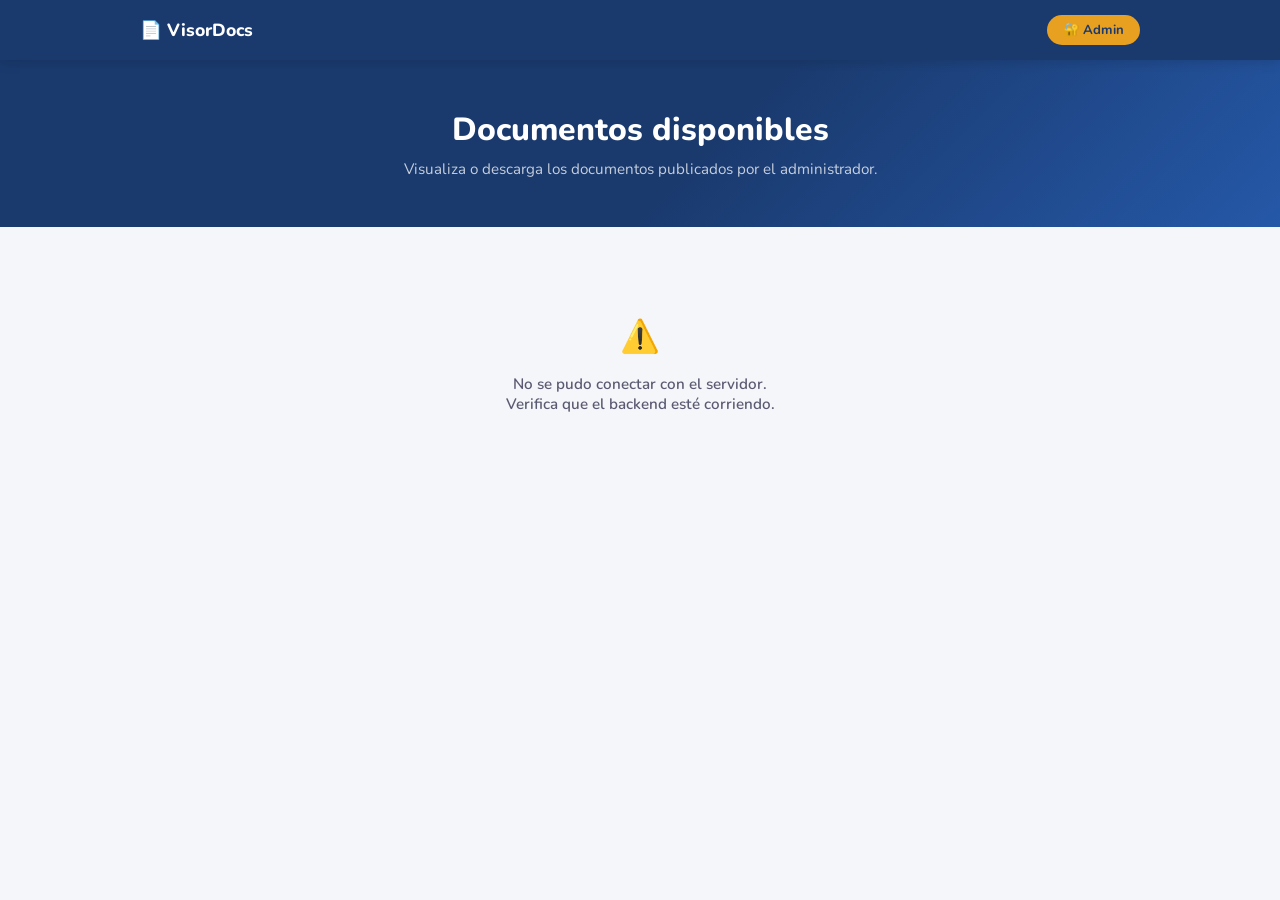
<file: index.html>
<!DOCTYPE html>
<html lang="es">
<head>
  <meta charset="UTF-8"/>
  <meta name="viewport" content="width=device-width, initial-scale=1.0"/>
  <title>VisorDocs - Documentos</title>
  <link rel="preconnect" href="https://fonts.googleapis.com"/>
  <link href="https://fonts.googleapis.com/css2?family=Nunito:wght@400;600;700;800&display=swap" rel="stylesheet"/>
  <link rel="stylesheet" href="style.css"/>
</head>
<body>

  <!-- NAV -->
  <nav>
    <div class="nav-inner">
      <div class="logo">📄 VisorDocs</div>
      <a href="login.html" class="btn-nav">🔐 Admin</a>
    </div>
  </nav>

  <!-- HERO -->
  <section class="hero">
    <h1>Documentos disponibles</h1>
    <p>Visualiza o descarga los documentos publicados por el administrador.</p>
  </section>

  <!-- DOCUMENTOS -->
  <section class="contenido">
    <div class="inner">

      <!-- Mensaje cargando -->
      <div id="cargando" class="estado-msg">
        <div class="spinner-grande"></div>
        <p>Cargando documentos...</p>
      </div>

      <!-- Mensaje sin documentos -->
      <div id="sinDocs" class="estado-msg" style="display:none;">
        <div style="font-size:3rem;">📭</div>
        <p>Aún no hay documentos publicados.</p>
      </div>

      <!-- Grid de documentos -->
      <div id="gridDocs" class="docs-grid" style="display:none;"></div>

    </div>
  </section>

  <!-- MODAL VISOR PDF -->
  <div id="visor-modal" class="visor-overlay" onclick="cerrarVisor(event)">
    <div class="visor-contenedor">
      <div class="visor-header">
        <span id="visor-titulo">Documento</span>
        <button class="visor-cerrar" onclick="cerrarVisor()">✕ Cerrar</button>
      </div>
      <iframe id="visor-iframe" class="visor-iframe" src=""></iframe>
    </div>
  </div>

  <script src="script.js"></script>
  <script>
    // Al cargar la página, trae los documentos del backend
    document.addEventListener('DOMContentLoaded', cargarDocumentos);
  </script>
</body>
</html>
</file>
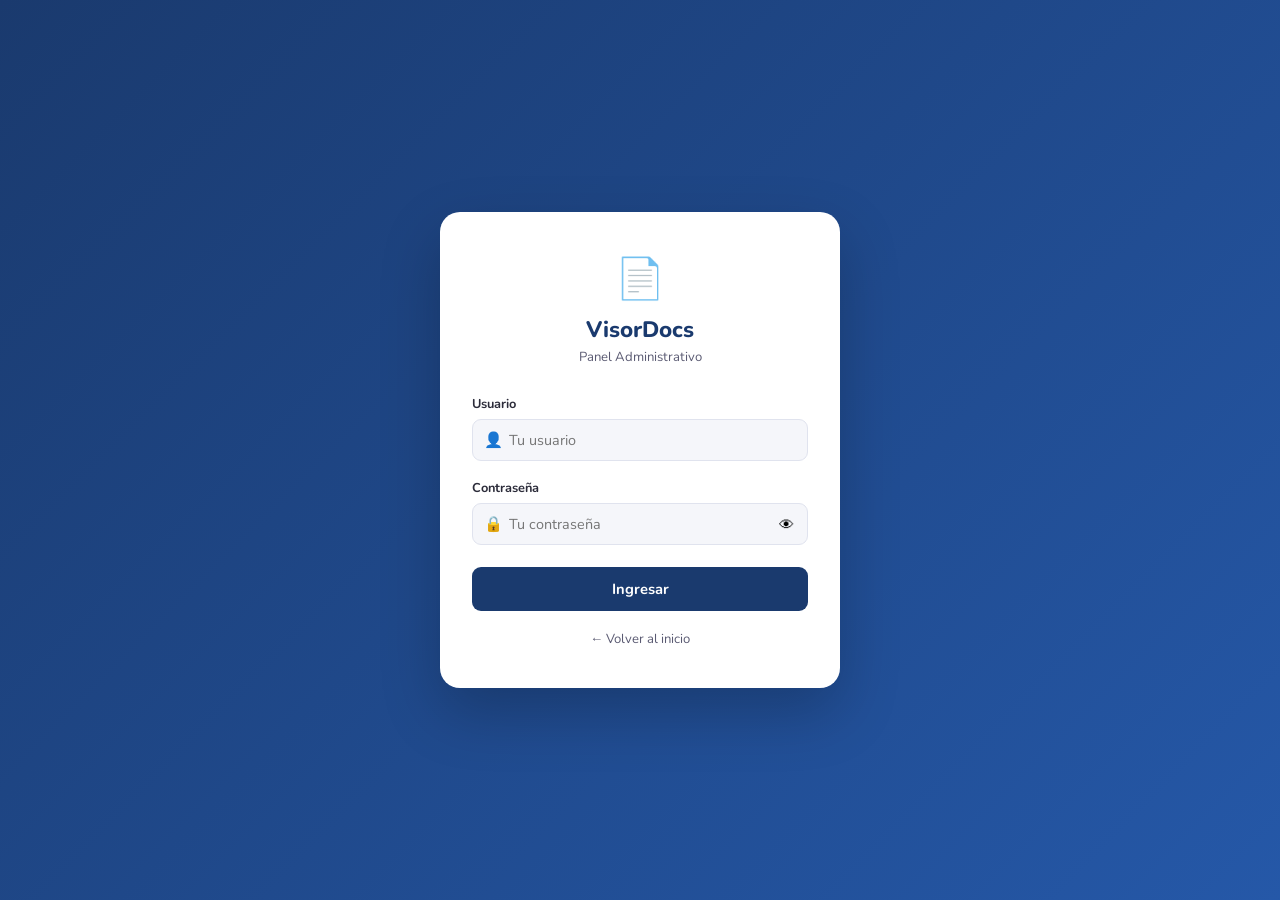
<file: admin.html>
<!DOCTYPE html>
<html lang="es">
<head>
  <meta charset="UTF-8"/>
  <meta name="viewport" content="width=device-width, initial-scale=1.0"/>
  <title>VisorDocs - Panel Admin</title>
  <link rel="preconnect" href="https://fonts.googleapis.com"/>
  <link href="https://fonts.googleapis.com/css2?family=Nunito:wght@400;600;700;800&display=swap" rel="stylesheet"/>
  <link rel="stylesheet" href="style.css"/>
</head>
<body>

  <!-- NAV ADMIN -->
  <nav class="nav-admin">
    <div class="nav-inner">
      <div class="logo">📄 VisorDocs <span class="badge-admin">Admin</span></div>
      <div class="nav-right">
        <span id="saludo" class="saludo"></span>
        <button class="btn-cerrar" onclick="cerrarSesion()">Cerrar sesión</button>
      </div>
    </div>
  </nav>

  <!-- CONTENIDO ADMIN -->
  <div class="admin-layout">

    <!-- ═══ PANEL SUBIR PDF ═══ -->
    <div class="panel">
      <h2 class="panel-titulo">📤 Subir nuevo documento</h2>

      <div id="uploadMsg" class="upload-msg" style="display:none;"></div>

      <form id="subirForm" onsubmit="subirDocumento(event)">

        <div class="form-group">
          <label>Título del documento *</label>
          <input type="text" id="titulo" placeholder="Ej: Revista Escolar N°01" required/>
        </div>

        <div class="form-group">
          <label>Descripción</label>
          <textarea id="descripcion" placeholder="Ej: Edición 2025 - primer trimestre" rows="3"></textarea>
        </div>

        <div class="form-group">
          <label>Archivo PDF *</label>
          <div class="file-drop" id="fileDrop" onclick="document.getElementById('archivoPdf').click()">
            <div class="file-drop-icon">📄</div>
            <div class="file-drop-texto" id="fileTexto">
              Haz clic o arrastra tu PDF aquí
            </div>
            <div class="file-drop-sub">Solo archivos .pdf · Máx. 10MB</div>
            <input
              type="file"
              id="archivoPdf"
              accept=".pdf"
              style="display:none;"
              onchange="archivoSeleccionado(this)"
              required
            />
          </div>
        </div>

        <button type="submit" class="btn-subir" id="btnSubir">
          <span class="btn-spinner" id="spinnerSubir" style="display:none;"></span>
          <span id="btnSubirTexto">📤 Subir documento</span>
        </button>

      </form>
    </div>

    <!-- ═══ LISTA DE DOCUMENTOS ═══ -->
    <div class="panel">
      <h2 class="panel-titulo">📋 Documentos publicados</h2>

      <div id="cargandoAdmin" class="estado-msg-sm">
        <div class="spinner-grande"></div>
      </div>

      <div id="sinDocsAdmin" class="estado-msg-sm" style="display:none;">
        <p>📭 No hay documentos aún.</p>
      </div>

      <div id="listaAdmin"></div>
    </div>

  </div>

  <script src="script.js"></script>
  <script>
    // Proteger la página: si no está logueado, redirige al login
    if (sessionStorage.getItem('adminLogueado') !== 'true') {
      window.location.href = 'login.html';
    }

    // Mostrar saludo
    const usuario = sessionStorage.getItem('adminUsuario') || 'Admin';
    document.getElementById('saludo').textContent = '👋 Hola, ' + usuario;

    // Cargar documentos al entrar
    document.addEventListener('DOMContentLoaded', cargarDocumentosAdmin);

    // ── Drag & Drop en la zona de archivo ──
    const fileDrop = document.getElementById('fileDrop');
    fileDrop.addEventListener('dragover',  function(e){ e.preventDefault(); fileDrop.classList.add('drag-over'); });
    fileDrop.addEventListener('dragleave', function()  { fileDrop.classList.remove('drag-over'); });
    fileDrop.addEventListener('drop', function(e) {
      e.preventDefault();
      fileDrop.classList.remove('drag-over');
      const file = e.dataTransfer.files[0];
      if (file && file.type === 'application/pdf') {
        document.getElementById('archivoPdf').files = e.dataTransfer.files;
        archivoSeleccionado({ files: e.dataTransfer.files });
      }
    });

    function archivoSeleccionado(input) {
      const file = input.files[0];
      if (file) {
        document.getElementById('fileTexto').textContent = '✅ ' + file.name;
        document.getElementById('fileDrop').classList.add('file-ok');
      }
    }

    function cerrarSesion() {
      sessionStorage.clear();
      window.location.href = 'login.html';
    }
  </script>
</body>
</html>
</file>
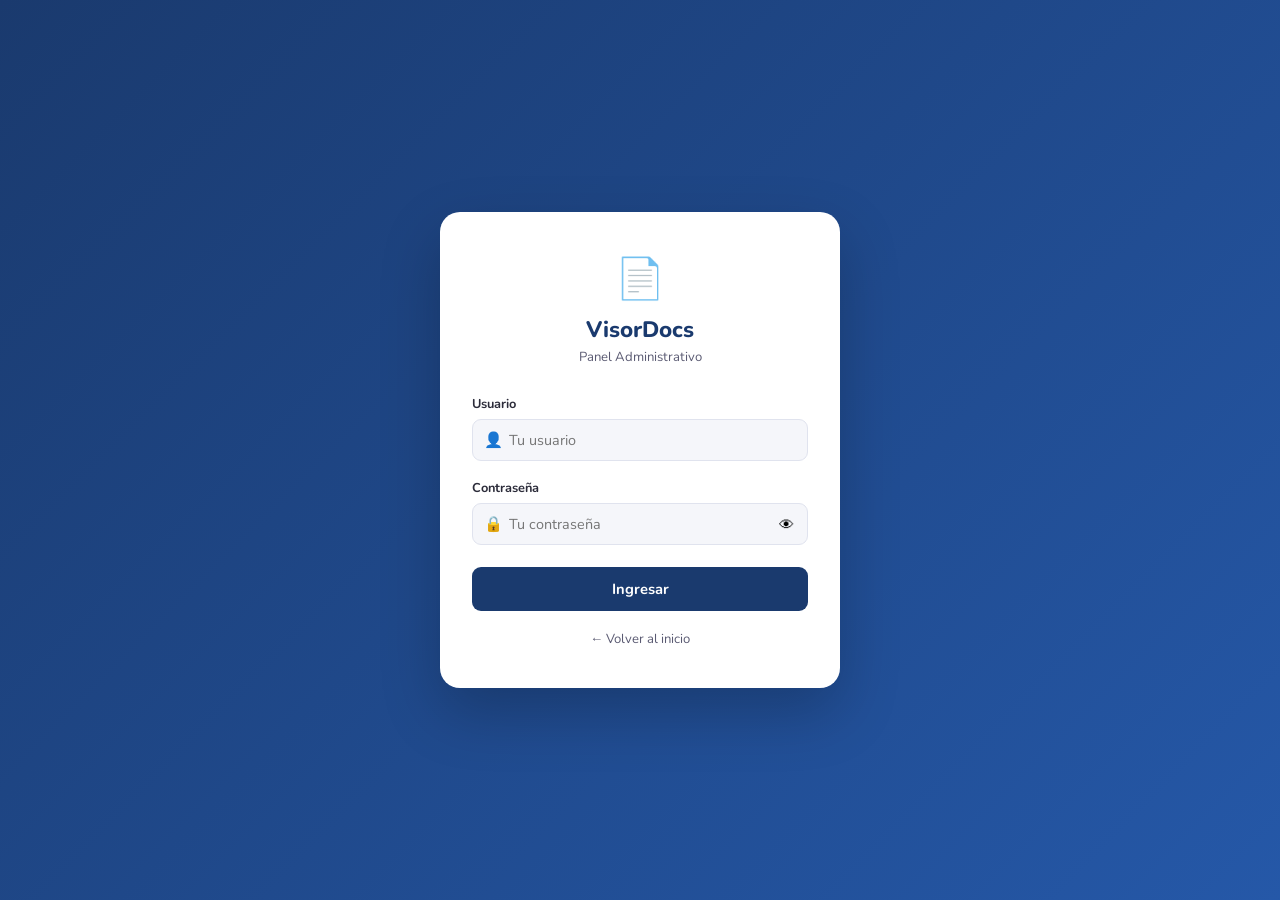
<file: login.html>
<!DOCTYPE html>
<html lang="es">
<head>
  <meta charset="UTF-8"/>
  <meta name="viewport" content="width=device-width, initial-scale=1.0"/>
  <title>VisorDocs - Admin</title>
  <link rel="preconnect" href="https://fonts.googleapis.com"/>
  <link href="https://fonts.googleapis.com/css2?family=Nunito:wght@400;600;700;800&display=swap" rel="stylesheet"/>
  <link rel="stylesheet" href="style.css"/>
</head>
<body class="body-login">

  <div class="login-card">

    <div class="login-header">
      <div class="login-logo">📄</div>
      <h1>VisorDocs</h1>
      <p>Panel Administrativo</p>
    </div>

    <!-- Error -->
    <div class="error-msg" id="errorMsg">
      ⚠️ Usuario o contraseña incorrectos.
    </div>

    <!-- Form -->
    <form id="loginForm" onsubmit="handleLogin(event)">

      <div class="form-group">
        <label>Usuario</label>
        <div class="input-wrap">
          <span class="ico">👤</span>
          <input type="text" id="usuario" placeholder="Tu usuario" required/>
        </div>
      </div>

      <div class="form-group">
        <label>Contraseña</label>
        <div class="input-wrap">
          <span class="ico">🔒</span>
          <input type="password" id="password" placeholder="Tu contraseña" required/>
          <button type="button" class="toggle-pass" onclick="togglePass()">👁</button>
        </div>
      </div>

      <button type="submit" class="btn-login" id="btnLogin">
        <span class="btn-spinner" id="spinner" style="display:none;"></span>
        <span id="btnTexto">Ingresar</span>
      </button>

    </form>

    <a href="index.html" class="volver">← Volver al inicio</a>

  </div>

  <script src="script.js"></script>
  <script>
    // Si ya está logueado, redirige directo
    if (sessionStorage.getItem('adminLogueado') === 'true') {
      window.location.href = 'admin.html';
    }

    function handleLogin(e) {
      e.preventDefault();
      const usuario  = document.getElementById('usuario').value.trim();
      const password = document.getElementById('password').value;
      const errorMsg = document.getElementById('errorMsg');
      const spinner  = document.getElementById('spinner');
      const btnTexto = document.getElementById('btnTexto');
      const btnLogin = document.getElementById('btnLogin');

      errorMsg.classList.remove('visible');
      spinner.style.display = 'inline-block';
      btnTexto.textContent  = 'Verificando...';
      btnLogin.disabled     = true;

      // ── TEMPORAL: valida localmente ──
      // Cuando tengas el backend listo reemplaza esto por:
      // const res  = await fetch('http://localhost:8080/api/auth/login', {
      //   method: 'POST',
      //   headers: { 'Content-Type': 'application/json' },
      //   body: JSON.stringify({ usuario, password })
      // });
      // if (res.ok) { sessionStorage.setItem('adminLogueado','true'); window.location.href='admin.html'; }
      setTimeout(function () {
        spinner.style.display = 'none';
        btnLogin.disabled     = false;
        btnTexto.textContent  = 'Ingresar';

        if (usuario === 'admin' && password === 'admin123') {
          sessionStorage.setItem('adminLogueado', 'true');
          sessionStorage.setItem('adminUsuario', usuario);
          window.location.href = 'admin.html';
        } else {
          errorMsg.classList.add('visible');
          document.getElementById('password').value = '';
        }
      }, 800);
    }

    function togglePass() {
      const inp = document.getElementById('password');
      inp.type  = inp.type === 'password' ? 'text' : 'password';
    }
  </script>
</body>
</html>
</file>
<file: style.css>
/* ════════════════════════════
   RESET Y VARIABLES
════════════════════════════ */
* { margin: 0; padding: 0; box-sizing: border-box; }

:root {
  --azul:   #1a3a6e;
  --azul2:  #2558a8;
  --dorado: #e8a020;
  --blanco: #ffffff;
  --gris:   #f5f6fa;
  --texto:  #2c2c3a;
  --texto2: #5a5a72;
  --verde:  #2e7d32;
  --rojo:   #c62828;
}

html { scroll-behavior: smooth; }

body {
  font-family: 'Nunito', sans-serif;
  color: var(--texto);
  background: var(--gris);
  min-height: 100vh;
}

/* ════════════════════════════
   NAV
════════════════════════════ */
nav {
  background: var(--azul);
  padding: 0 1.5rem;
  height: 60px;
  display: flex;
  align-items: center;
  box-shadow: 0 2px 12px rgba(0,0,0,0.15);
  position: sticky;
  top: 0;
  z-index: 100;
}

.nav-inner {
  max-width: 1000px;
  margin: 0 auto;
  width: 100%;
  display: flex;
  align-items: center;
  justify-content: space-between;
}

.logo {
  font-size: 1.1rem;
  font-weight: 800;
  color: var(--blanco);
  display: flex;
  align-items: center;
  gap: 8px;
}

.badge-admin {
  background: var(--dorado);
  color: var(--azul);
  font-size: 0.7rem;
  font-weight: 800;
  padding: 2px 8px;
  border-radius: 20px;
  letter-spacing: 0.5px;
}

.btn-nav {
  background: var(--dorado);
  color: var(--azul);
  padding: 6px 16px;
  border-radius: 20px;
  font-size: 0.82rem;
  font-weight: 700;
  text-decoration: none;
  transition: background 0.2s;
}

.btn-nav:hover { background: #f5c04a; }

/* Nav admin */
.nav-admin { background: var(--azul); }

.nav-right {
  display: flex;
  align-items: center;
  gap: 1rem;
}

.saludo {
  color: rgba(255,255,255,0.8);
  font-size: 0.85rem;
  font-weight: 600;
}

.btn-cerrar {
  background: rgba(255,255,255,0.12);
  color: var(--blanco);
  border: 1px solid rgba(255,255,255,0.2);
  padding: 6px 14px;
  border-radius: 20px;
  font-size: 0.82rem;
  font-weight: 700;
  cursor: pointer;
  font-family: 'Nunito', sans-serif;
  transition: background 0.2s;
}

.btn-cerrar:hover { background: rgba(255,255,255,0.22); }

/* ════════════════════════════
   HERO
════════════════════════════ */
.hero {
  background: linear-gradient(135deg, var(--azul) 55%, var(--azul2) 100%);
  padding: 3rem 1.5rem;
  text-align: center;
}

.hero h1 {
  font-size: 2rem;
  font-weight: 800;
  color: var(--blanco);
  margin-bottom: 0.5rem;
}

.hero p {
  color: rgba(255,255,255,0.75);
  font-size: 0.95rem;
}

/* ════════════════════════════
   CONTENIDO PRINCIPAL
════════════════════════════ */
.contenido {
  padding: 2.5rem 1.5rem;
}

.inner {
  max-width: 1000px;
  margin: 0 auto;
}

/* ════════════════════════════
   ESTADOS (cargando / vacío)
════════════════════════════ */
.estado-msg {
  text-align: center;
  padding: 3rem 1rem;
  color: var(--texto2);
  display: flex;
  flex-direction: column;
  align-items: center;
  gap: 1rem;
  font-size: 0.95rem;
  font-weight: 600;
}

.estado-msg-sm {
  text-align: center;
  padding: 2rem 1rem;
  color: var(--texto2);
  font-size: 0.9rem;
}

/* ════════════════════════════
   SPINNER
════════════════════════════ */
.spinner-grande {
  width: 40px;
  height: 40px;
  border: 3px solid #dde1ee;
  border-top-color: var(--azul2);
  border-radius: 50%;
  animation: spin 0.7s linear infinite;
}

.btn-spinner {
  width: 15px;
  height: 15px;
  border: 2px solid rgba(255,255,255,0.4);
  border-top-color: #fff;
  border-radius: 50%;
  animation: spin 0.6s linear infinite;
  display: inline-block;
  vertical-align: middle;
  margin-right: 6px;
}

@keyframes spin { to { transform: rotate(360deg); } }

/* ════════════════════════════
   GRID DE DOCUMENTOS
════════════════════════════ */
.docs-grid {
  display: grid;
  grid-template-columns: repeat(auto-fill, minmax(260px, 1fr));
  gap: 1.5rem;
}

.doc-card {
  background: var(--blanco);
  border-radius: 14px;
  border: 1.5px solid #e4e7f0;
  overflow: hidden;
  transition: all 0.22s;
}

.doc-card:hover {
  border-color: var(--azul2);
  transform: translateY(-3px);
  box-shadow: 0 10px 28px rgba(26,58,110,0.1);
}

.doc-portada {
  background: linear-gradient(135deg, #e8eaf6, #c5cae9);
  height: 140px;
  display: flex;
  align-items: center;
  justify-content: center;
  font-size: 3.5rem;
}

.doc-info {
  padding: 1rem 1.2rem 1.2rem;
}

.doc-titulo {
  font-weight: 800;
  font-size: 0.95rem;
  color: var(--azul);
  margin-bottom: 4px;
  line-height: 1.3;
}

.doc-desc {
  font-size: 0.8rem;
  color: var(--texto2);
  margin-bottom: 0.8rem;
  line-height: 1.5;
}

.doc-fecha {
  font-size: 0.72rem;
  color: #9da4b8;
  margin-bottom: 0.8rem;
}

.doc-btns {
  display: flex;
  gap: 8px;
}

.btn-ver {
  flex: 1;
  background: var(--azul);
  color: var(--blanco);
  border: none;
  padding: 8px;
  border-radius: 8px;
  font-size: 0.82rem;
  font-weight: 700;
  cursor: pointer;
  font-family: 'Nunito', sans-serif;
  transition: background 0.2s;
}

.btn-ver:hover { background: var(--azul2); }

.btn-dl {
  flex: 1;
  background: transparent;
  color: var(--azul);
  border: 1.5px solid var(--azul);
  padding: 8px;
  border-radius: 8px;
  font-size: 0.82rem;
  font-weight: 700;
  text-decoration: none;
  text-align: center;
  transition: all 0.2s;
}

.btn-dl:hover { background: var(--azul); color: var(--blanco); }

/* ════════════════════════════
   MODAL VISOR PDF
════════════════════════════ */
.visor-overlay {
  position: fixed;
  inset: 0;
  background: rgba(0,0,0,0.78);
  z-index: 500;
  display: flex;
  align-items: center;
  justify-content: center;
  padding: 1rem;
  opacity: 0;
  visibility: hidden;
  transition: opacity 0.25s, visibility 0.25s;
}

.visor-overlay.activo {
  opacity: 1;
  visibility: visible;
}

.visor-contenedor {
  background: var(--blanco);
  border-radius: 16px;
  overflow: hidden;
  width: 100%;
  max-width: 900px;
  height: 90vh;
  display: flex;
  flex-direction: column;
  box-shadow: 0 24px 64px rgba(0,0,0,0.4);
}

.visor-header {
  display: flex;
  align-items: center;
  justify-content: space-between;
  padding: 1rem 1.5rem;
  background: var(--azul);
  border-bottom: 1px solid #e8eaf2;
}

#visor-titulo {
  font-size: 0.95rem;
  font-weight: 700;
  color: var(--blanco);
}

.visor-cerrar {
  background: rgba(255,255,255,0.15);
  color: var(--blanco);
  border: none;
  padding: 6px 14px;
  border-radius: 20px;
  font-size: 0.82rem;
  font-weight: 700;
  cursor: pointer;
  font-family: 'Nunito', sans-serif;
  transition: background 0.2s;
}

.visor-cerrar:hover { background: rgba(255,255,255,0.28); }

.visor-iframe {
  flex: 1;
  width: 100%;
  border: none;
}

/* ════════════════════════════
   LOGIN
════════════════════════════ */
.body-login {
  background: linear-gradient(135deg, var(--azul) 0%, var(--azul2) 100%);
  min-height: 100vh;
  display: flex;
  align-items: center;
  justify-content: center;
  padding: 1.5rem;
}

.login-card {
  background: var(--blanco);
  border-radius: 20px;
  padding: 2.5rem 2rem;
  width: 100%;
  max-width: 400px;
  box-shadow: 0 24px 60px rgba(0,0,0,0.22);
}

.login-header {
  text-align: center;
  margin-bottom: 1.8rem;
}

.login-logo {
  font-size: 2.5rem;
  margin-bottom: 0.5rem;
}

.login-header h1 {
  font-size: 1.4rem;
  font-weight: 800;
  color: var(--azul);
  margin-bottom: 0.2rem;
}

.login-header p {
  font-size: 0.82rem;
  color: var(--texto2);
}

.error-msg {
  background: #ffebee;
  border: 1px solid #ffcdd2;
  color: #c62828;
  font-size: 0.82rem;
  font-weight: 600;
  padding: 10px 14px;
  border-radius: 8px;
  margin-bottom: 1.2rem;
  display: none;
}

.error-msg.visible { display: block; }

.form-group {
  margin-bottom: 1.1rem;
}

.form-group label {
  display: block;
  font-size: 0.8rem;
  font-weight: 700;
  color: var(--texto);
  margin-bottom: 0.4rem;
}

.input-wrap {
  position: relative;
}

.ico {
  position: absolute;
  left: 12px;
  top: 50%;
  transform: translateY(-50%);
  font-size: 0.95rem;
  pointer-events: none;
}

.form-group input,
.form-group textarea {
  width: 100%;
  padding: 10px 12px 10px 36px;
  border: 1.5px solid #e0e3ee;
  border-radius: 9px;
  font-size: 0.9rem;
  font-family: 'Nunito', sans-serif;
  color: var(--texto);
  background: var(--gris);
  outline: none;
  transition: border-color 0.2s, box-shadow 0.2s;
}

.form-group textarea {
  padding-left: 12px;
  resize: vertical;
}

.form-group input:focus,
.form-group textarea:focus {
  border-color: var(--azul2);
  background: var(--blanco);
  box-shadow: 0 0 0 3px rgba(37,88,168,0.1);
}

.toggle-pass {
  position: absolute;
  right: 10px;
  top: 50%;
  transform: translateY(-50%);
  background: none;
  border: none;
  cursor: pointer;
  font-size: 0.95rem;
  padding: 4px;
}

.btn-login {
  width: 100%;
  background: var(--azul);
  color: var(--blanco);
  padding: 12px;
  border: none;
  border-radius: 9px;
  font-size: 0.92rem;
  font-weight: 700;
  font-family: 'Nunito', sans-serif;
  cursor: pointer;
  transition: all 0.2s;
  margin-top: 0.3rem;
}

.btn-login:hover {
  background: var(--azul2);
  transform: translateY(-1px);
}

.btn-login:disabled { opacity: 0.7; cursor: not-allowed; transform: none; }

.volver {
  display: block;
  text-align: center;
  margin-top: 1.2rem;
  font-size: 0.82rem;
  color: var(--texto2);
  text-decoration: none;
  transition: color 0.2s;
}

.volver:hover { color: var(--azul); }

/* ════════════════════════════
   ADMIN LAYOUT
════════════════════════════ */
.admin-layout {
  max-width: 1000px;
  margin: 2rem auto;
  padding: 0 1.5rem;
  display: grid;
  grid-template-columns: 1fr 1fr;
  gap: 1.5rem;
  align-items: start;
}

.panel {
  background: var(--blanco);
  border-radius: 16px;
  padding: 1.8rem;
  border: 1.5px solid #e4e7f0;
}

.panel-titulo {
  font-size: 1rem;
  font-weight: 800;
  color: var(--azul);
  margin-bottom: 1.4rem;
  padding-bottom: 0.8rem;
  border-bottom: 2px solid var(--gris);
}

/* Zona de archivo */
.file-drop {
  border: 2px dashed #c5cae9;
  border-radius: 10px;
  padding: 1.5rem 1rem;
  text-align: center;
  cursor: pointer;
  transition: all 0.2s;
  background: var(--gris);
}

.file-drop:hover,
.file-drop.drag-over {
  border-color: var(--azul2);
  background: #eef1fb;
}

.file-drop.file-ok {
  border-color: #43a047;
  background: #f1f8e9;
}

.file-drop-icon { font-size: 2rem; margin-bottom: 0.5rem; }

.file-drop-texto {
  font-size: 0.88rem;
  font-weight: 700;
  color: var(--texto);
  margin-bottom: 4px;
}

.file-drop-sub {
  font-size: 0.75rem;
  color: var(--texto2);
}

.btn-subir {
  width: 100%;
  background: var(--azul);
  color: var(--blanco);
  padding: 12px;
  border: none;
  border-radius: 9px;
  font-size: 0.92rem;
  font-weight: 700;
  font-family: 'Nunito', sans-serif;
  cursor: pointer;
  transition: all 0.2s;
  margin-top: 1rem;
}

.btn-subir:hover { background: var(--azul2); }
.btn-subir:disabled { opacity: 0.7; cursor: not-allowed; }

/* Mensaje de upload */
.upload-msg {
  padding: 10px 14px;
  border-radius: 8px;
  font-size: 0.85rem;
  font-weight: 700;
  margin-bottom: 1rem;
}

.upload-msg.ok    { background: #e8f5e9; color: var(--verde); border: 1px solid #c8e6c9; }
.upload-msg.error { background: #ffebee; color: var(--rojo);  border: 1px solid #ffcdd2; }

/* Lista de docs en admin */
.admin-doc-item {
  display: flex;
  align-items: center;
  justify-content: space-between;
  gap: 1rem;
  padding: 0.9rem 0;
  border-bottom: 1px solid #f0f1f7;
}

.admin-doc-item:last-child { border-bottom: none; }

.admin-doc-info { flex: 1; }

.admin-doc-titulo {
  font-weight: 700;
  font-size: 0.88rem;
  color: var(--azul);
  margin-bottom: 2px;
}

.admin-doc-fecha {
  font-size: 0.75rem;
  color: var(--texto2);
}

.btn-eliminar {
  background: #ffebee;
  color: var(--rojo);
  border: none;
  padding: 6px 12px;
  border-radius: 8px;
  font-size: 0.78rem;
  font-weight: 700;
  cursor: pointer;
  font-family: 'Nunito', sans-serif;
  transition: background 0.2s;
  flex-shrink: 0;
}

.btn-eliminar:hover { background: #ffcdd2; }

/* ════════════════════════════
   RESPONSIVE
════════════════════════════ */
@media (max-width: 700px) {
  .admin-layout { grid-template-columns: 1fr; }
  .hero h1      { font-size: 1.5rem; }
  .docs-grid    { grid-template-columns: 1fr; }
}
</file>
